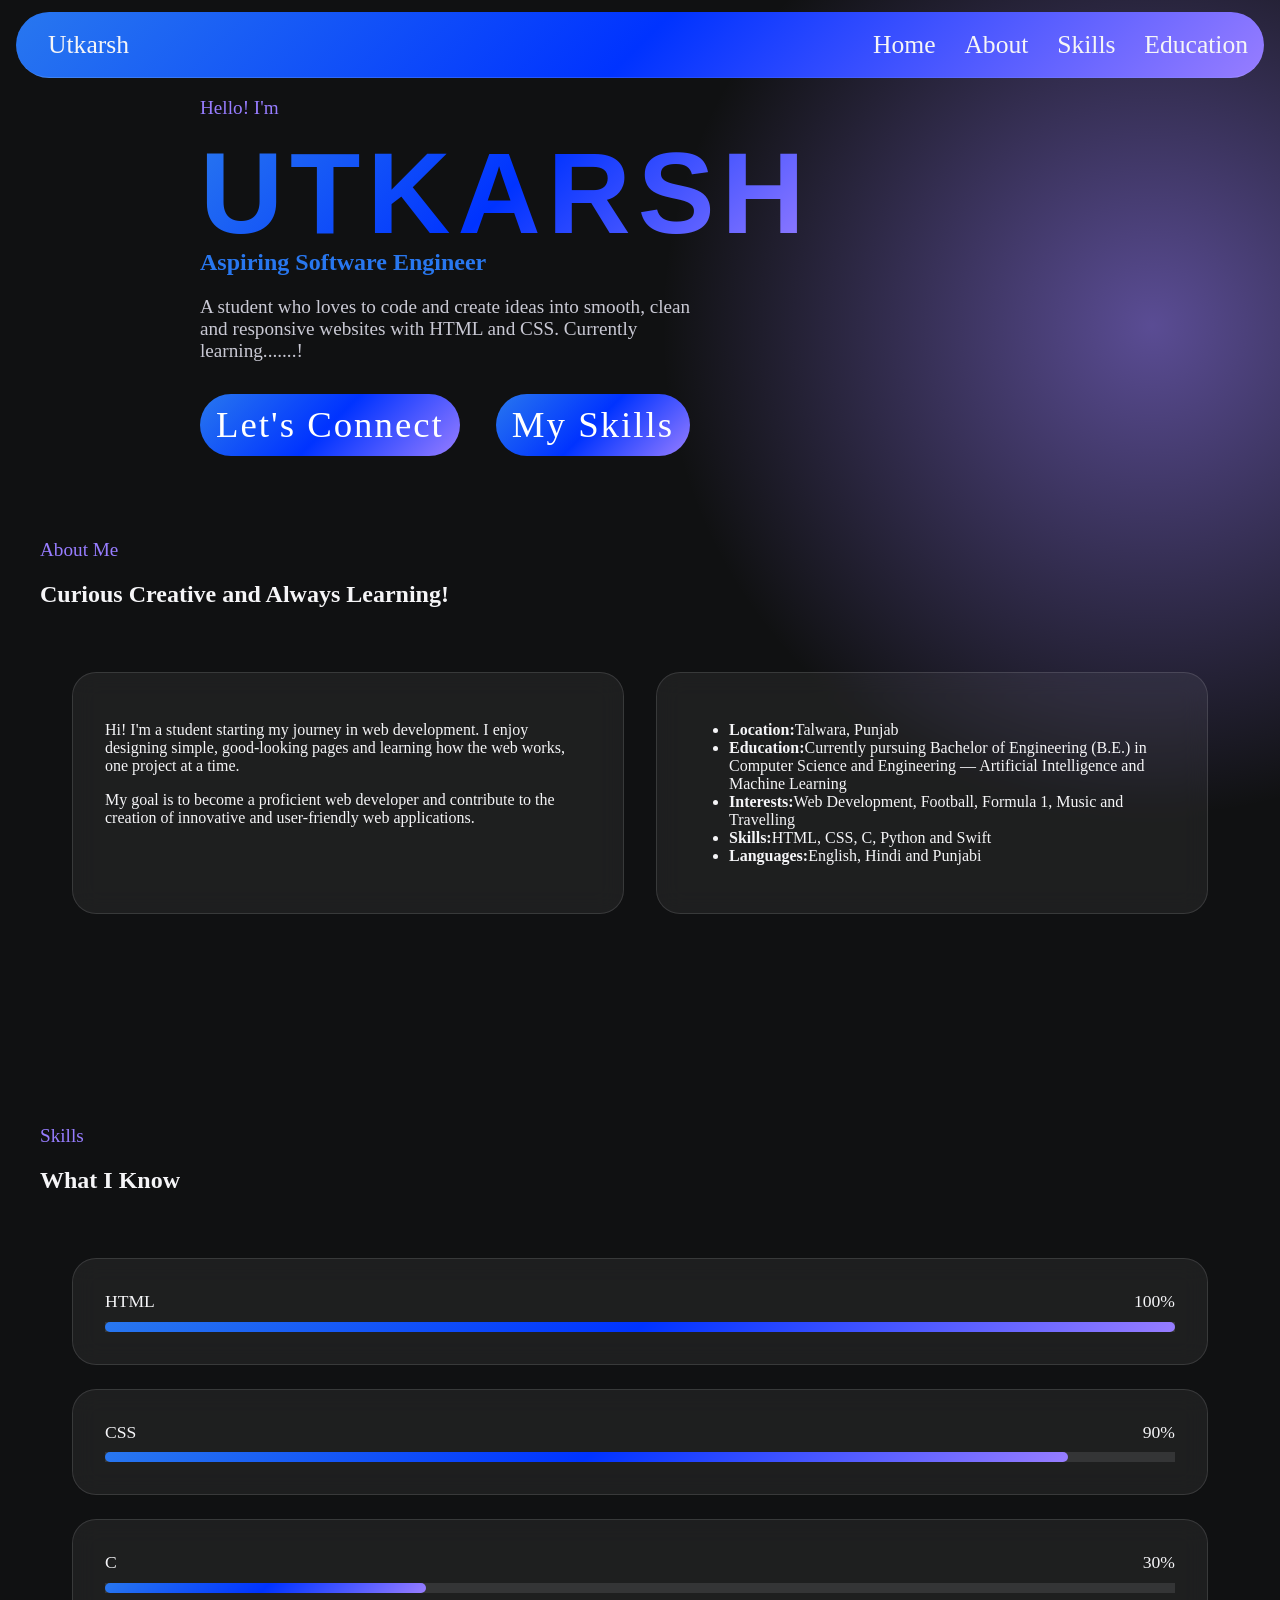
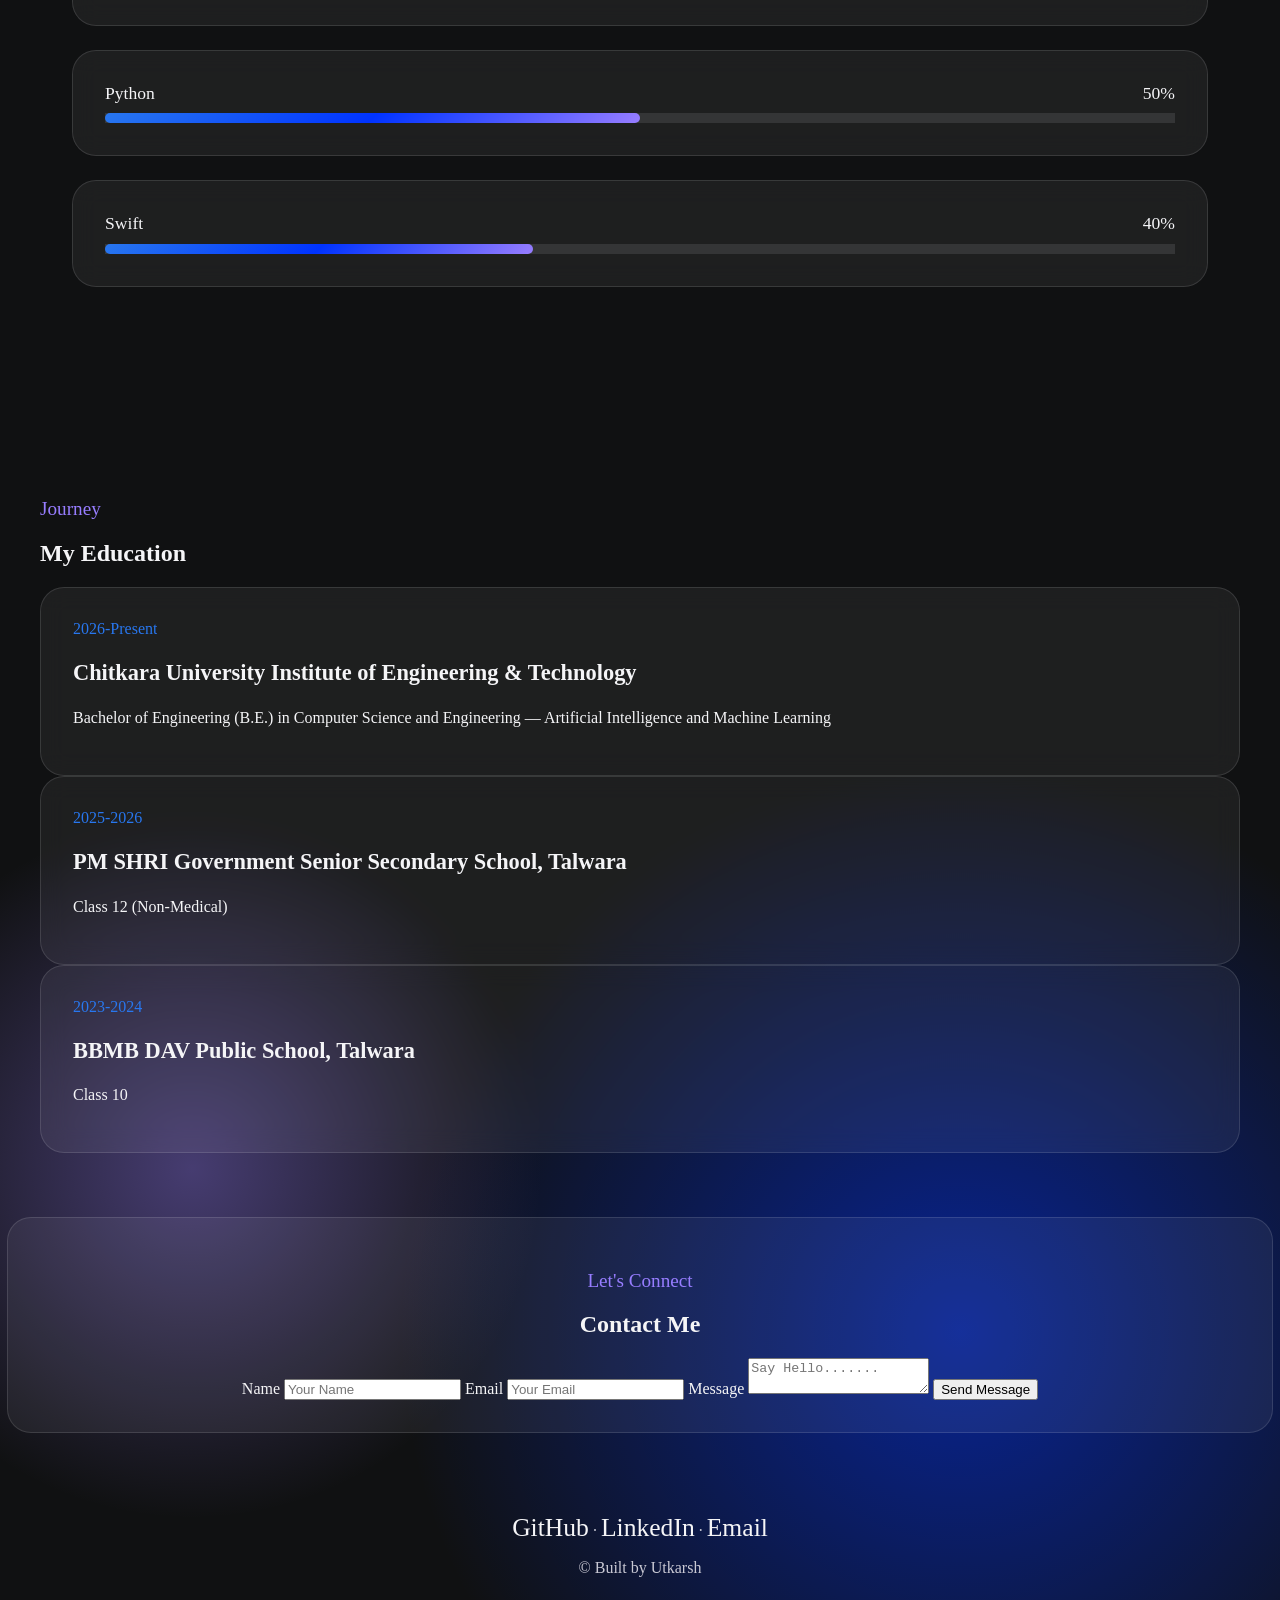
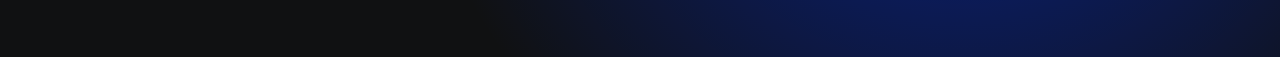
<file: index.html>
<!DOCTYPE html>
<html lang="en">
<head>
    <meta charset="UTF-8">
    <meta name="viewport" content="width=device-width, initial-scale=1.0">
    <title>Portfolio</title>
        <link rel="stylesheet" href="style.css">
</head>
<body>
    <header class="nav">
        <div class="nav-inner">
            <a href="#home" class="logo">Utkarsh</a>
            <nav>
                <ul>
                    <li><a href="#home">Home</a></li>
                    <li><a href="#about">About</a></li>
                    <li><a href="#skills">Skills</a></li>
                    <li><a href="#education">Education</a></li>
                </ul>
            </nav>
        </div>
    </header>
    <main>
        <!-- Home Section -->
       <section id="home" class="section-home">
            <p id="first-hello">Hello! I'm</p>
            <h1><span id="name1">Utkarsh</span><br><span class="grad">Aspiring Software Engineer</span></h1>
            <p class="lead">A student who loves to code and create ideas into smooth, clean and responsive websites with HTML and CSS. Currently learning.......!</p>
            <div class="actions">
                <a href="#connect" class="btn-primary">Let's Connect</a>
                <a href="#skills" class="btn-secondary">My Skills</a>
                <!--here skills will be changed to projects when sufficient amount of projects will be available-->
            </div>
        </section>
        <!-- About Section -->
         <section id="about" class="section">
            <p class="eyebrow">About Me</p>
            <h1>Curious Creative and Always Learning!</h1>
            <div class="grid-two">
                <div class="card">
                    <p>Hi! I'm a student starting my journey in web development. I enjoy designing simple, good-looking pages and learning how the web works, one project at a time.</p>
                    <p>My goal is to become a proficient web developer and contribute to the creation of innovative and user-friendly web applications.</p>
                </div>
                <div class="card">
                    <ul class="facts">
                        <li><strong>Location:</strong><span>Talwara, Punjab</span></li>
                        <li><strong>Education:</strong><span>Currently pursuing  Bachelor of Engineering (B.E.) in Computer Science and Engineering — Artificial Intelligence and Machine Learning</span></li>
                        <li><strong>Interests:</strong><span>Web Development, Football, Formula 1, Music and Travelling</span></li>
                        <li><strong>Skills:</strong><span>HTML, CSS, C, Python and Swift</span></li>
                        <li><strong>Languages:</strong><span>English, Hindi and Punjabi</span></li>
                    </ul>
                </div>
            </div>
         </section>
         <!-- Skills -->
         <section id="skills" class="section">
            <div class="container">
                <p class="eyebrow">Skills</p>
                <h2>What I Know</h2>
                <div class="grid-two skills-grid">
                    <div class="card"><div class="skill-top"><span>HTML</span><span>100%</span></div><div class="bar"><span style="--level:100%"></span></div></div>
                    <div class="card"><div class="skill-top"><span>CSS</span><span>90%</span></div><div class="bar"><span style="--level:90%"></span></div></div>
                    <div class="card"><div class="skill-top"><span>C</span><span>30%</span></div><div class="bar"><span style="--level:30%"></span></div></div>
                    <div class="card"><div class="skill-top"><span>Python</span><span>50%</span></div><div class="bar"><span style="--level:50%"></span></div></div>
                    <div class="card"><div class="skill-top"><span>Swift</span><span>40%</span></div><div class="bar"><span style="--level:40%"></span></div></div>
                </div>

            </div>
         </section>
        
         <!-- Education -->
         <section id="education" class="section">
            <div class="card-gap">
                <p class="eyebrow">Journey</p>
                <h2>My Education</h2>
                <div class="timeline">
                    <article class="card-item">
                        <span class="date">2026-Present</span>
                        <h3>Chitkara University Institute of Engineering & Technology</h3>
                        <p>Bachelor of Engineering (B.E.) in Computer Science and Engineering — Artificial Intelligence and Machine Learning</p>
                    </article>
                    <article class="card-item">
                        <span class="date">2025-2026</span>
                        <h3>PM SHRI Government Senior Secondary School, Talwara </h3>
                        <p>Class 12 (Non-Medical)</p>
                    </article>
                    <article class="card-item">
                        <span class="date">2023-2024</span>
                        <h3>BBMB DAV Public School, Talwara </h3>
                        <p>Class 10</p>
                    </article>
                </div>
            </div>
         </section>
         
         <!--Contact-->
         <section id="connect" class="section">
            <div class="container">
                <p class="eyebrow">Let's Connect</p>
                <h2>Contact Me</h2>
                <form class="class form" action="https://formspree.io/f/xljjroob" method="post">
                    <label for="name">Name</label>
                    <input type="text" id="name" name="name" placeholder="Your Name" required>
                    <label for="email">Email</label>
                    <input type="email" id="email" name="email" placeholder="Your Email" required>
                    <label for="message">Message</label>
                    <textarea id="message" name="message" placeholder="Say Hello......." required></textarea>
                    <button type="submit" class="btn primary">Send Message</button>
                </form>
            </div>
         </section>
    </main> 
    <!-- Footer -->
    <footer class="footer">
        <p><a href="https://github.com/utkarsh102008" target="_blank">GitHub</a> &middot; <a href="https://www.linkedin.com/in/utkarsh-6708b0425" target="_blank">LinkedIn</a> &middot; <a href="mailto:utkarsh10oct08@gmail.com" target="_blank">Email</a></p>
        <p>&copy; Built by Utkarsh</p>
    </footer>
</body>
</html>
</file>
<file: style.css>
:root{
  --bg:#101112; --text:#f5f5f7; --muted:#c9c9d4;
  --card:#ffffff0f; --border:rgba(255,255,255,.12);
  --g1:#2877ef; --g2:#0033FF; --g3:#977DFF;
  --grad:linear-gradient(135deg,var(--g1),var(--g2) 50%,var(--g3));
  --radius:24px;
}body {
    color: var(--text);
    margin: 0;
    padding: 0;
    min-height: 100vh;
    background:
    radial-gradient(700px circle at 90% 10%, rgba(151, 125, 255, 0.55), transparent 70%),
    radial-gradient(800px circle at 75% 90%, rgba(0, 51, 255, 0.55), transparent 70%),
    radial-gradient(500px circle at 15% 85%, rgba(151, 125, 255, 0.40), transparent 70%),
    #101112;
}
.grad{
    background: var(--g1);-webkit-background-clip: text;
    -webkit-text-fill-color: transparent;
    text-align: left;
    margin-left: 200px;
}
.eyebrow{
    font-size: 1.2rem;
    color: var(--g3);
}
#first-hello{
    font-size: 1.2rem;
    color: var(--g3);
    text-align: left;
    margin-left: 200px;
}
 

#name1{
    font-size: clamp(3.5rem, 9vw, 9rem);
    font-weight: 800;
    letter-spacing: -0.04em;
    line-height: 0.95;
    text-align: left;
    margin-left: 200px;
    text-transform: uppercase;
    letter-spacing: .06em;
    background: var(--grad);-webkit-background-clip: text;
    -webkit-text-fill-color: transparent;
    font-family:'Syne','Unbounded',sans-serif;
    font-weight: 800;
}
.lead{
    font-size: 1.2rem;
    color: var(--muted);
    text-align: left;
    margin-left: 200px;
    max-width: 500px;
}
.actions{
    margin-top: 2rem;
    margin-left: 200px;
}
.btn-primary,.btn-secondary{
    background: var(--grad);
    display: inline-block;
    color: white;
    font-size: 2.3rem;
    border: none;
    border-radius: 100px;
    cursor: pointer;
    transition: all 0.3s ease;
    letter-spacing: 2px;
}
.btn-primary,.btn-secondary{
    padding: 0.6rem 1rem;
    margin-right: 2rem;
    
}
.nav{
    position: sticky;
    top: 12px;
    z-index: 10;
    background: var(--grad);
    backdrop-filter: blur(10px);
    border-bottom: 1px solid var(--border);
    -webkit-backdrop-filter: blur(10px);
    width: fit-content;
    max-width: calc(100% - 2rem);
    margin: 12px auto 0;
    border-radius: 999px;
}
.nav-inner{
    max-width: 1200px;
    margin: 0 auto;
    display: flex;
    align-items: center;
    justify-content: space-between;
    padding: .1rem 2rem;
    gap: 44rem;
}
.nav ul{
    display: flex;
    gap: 1.8rem;
    list-style: none;
}
a{
    color: var(--text);
    text-decoration: none;
    font-size: 1.2rem;
    font-size: 1.6rem;
}
.section{
    padding: 4rem 2rem;
    max-width: 1200px;
    margin: 0 auto;
}
.grid-two{
    display: grid;
    grid-template-columns: repeat(auto-fit, minmax(260px, 1fr));
    gap: 2rem;
    max-width: 1200px;
    margin: 4rem auto;
    padding: 0 2rem;
    
}
.card{
    background: var(--card);
    border: 1px solid var(--border);
    border-radius: var(--radius);
    padding: 2rem;
    backdrop-filter: blur(12px);
    -webkit-backdrop-filter: blur(12px);
    transition: all 0.3s ease, border-color 0.3s ease, box-shadow 0.3s ease;
    
}
.card:hover{
    border-color: var(--g1);
    box-shadow: 0 12px 40px rgba(40, 119, 239, 0.25);
}
.card-item{
    background: var(--card);
    border: 1px solid var(--border);
    border-radius: var(--radius);
    padding: 2rem;
    backdrop-filter: blur(12px);
    -webkit-backdrop-filter: blur(12px);
    transition: all 0.3s ease, border-color 0.3s ease, box-shadow 0.3s ease;
    

}
.card-item:hover{
    border-color: var(--g1);
    box-shadow: 0 12px 40px rgba(40, 119, 239, 0.25);
}
.date{
     background: var(--g1);-webkit-background-clip: text;
    -webkit-text-fill-color: transparent;
  
}
.timeline h3{
    font-size: 1.4rem;
} 

.footer{
    text-align: center;
    padding: 4rem 2rem;
    color: var(--muted);
}
#connect{
    text-align: center;
    padding: 2rem;
    background: var(--card);
    border: 1px solid var(--border);
    border-radius: var(--radius);
}
.bar{
    width: 100%;
    height: 10px;
    background: rgba(255,255,255,.1);   
    overflow: hidden;
}
.bar span{
    display: block;
    height: 100%;
    width: var(--level);                
    border-radius: 999px;
    background: var(--grad);
    animation: fill 1.4s ease-out;
}
@keyframes fill{
    from{ width: 0; }
}
.skill-top{
    display: flex;
    justify-content: space-between;
    margin-bottom: .6rem;
    font-size: 1.1rem;
}
.skills-grid{
    grid-template-columns: 1fr;
    gap: 1.5rem;
}
</file>
